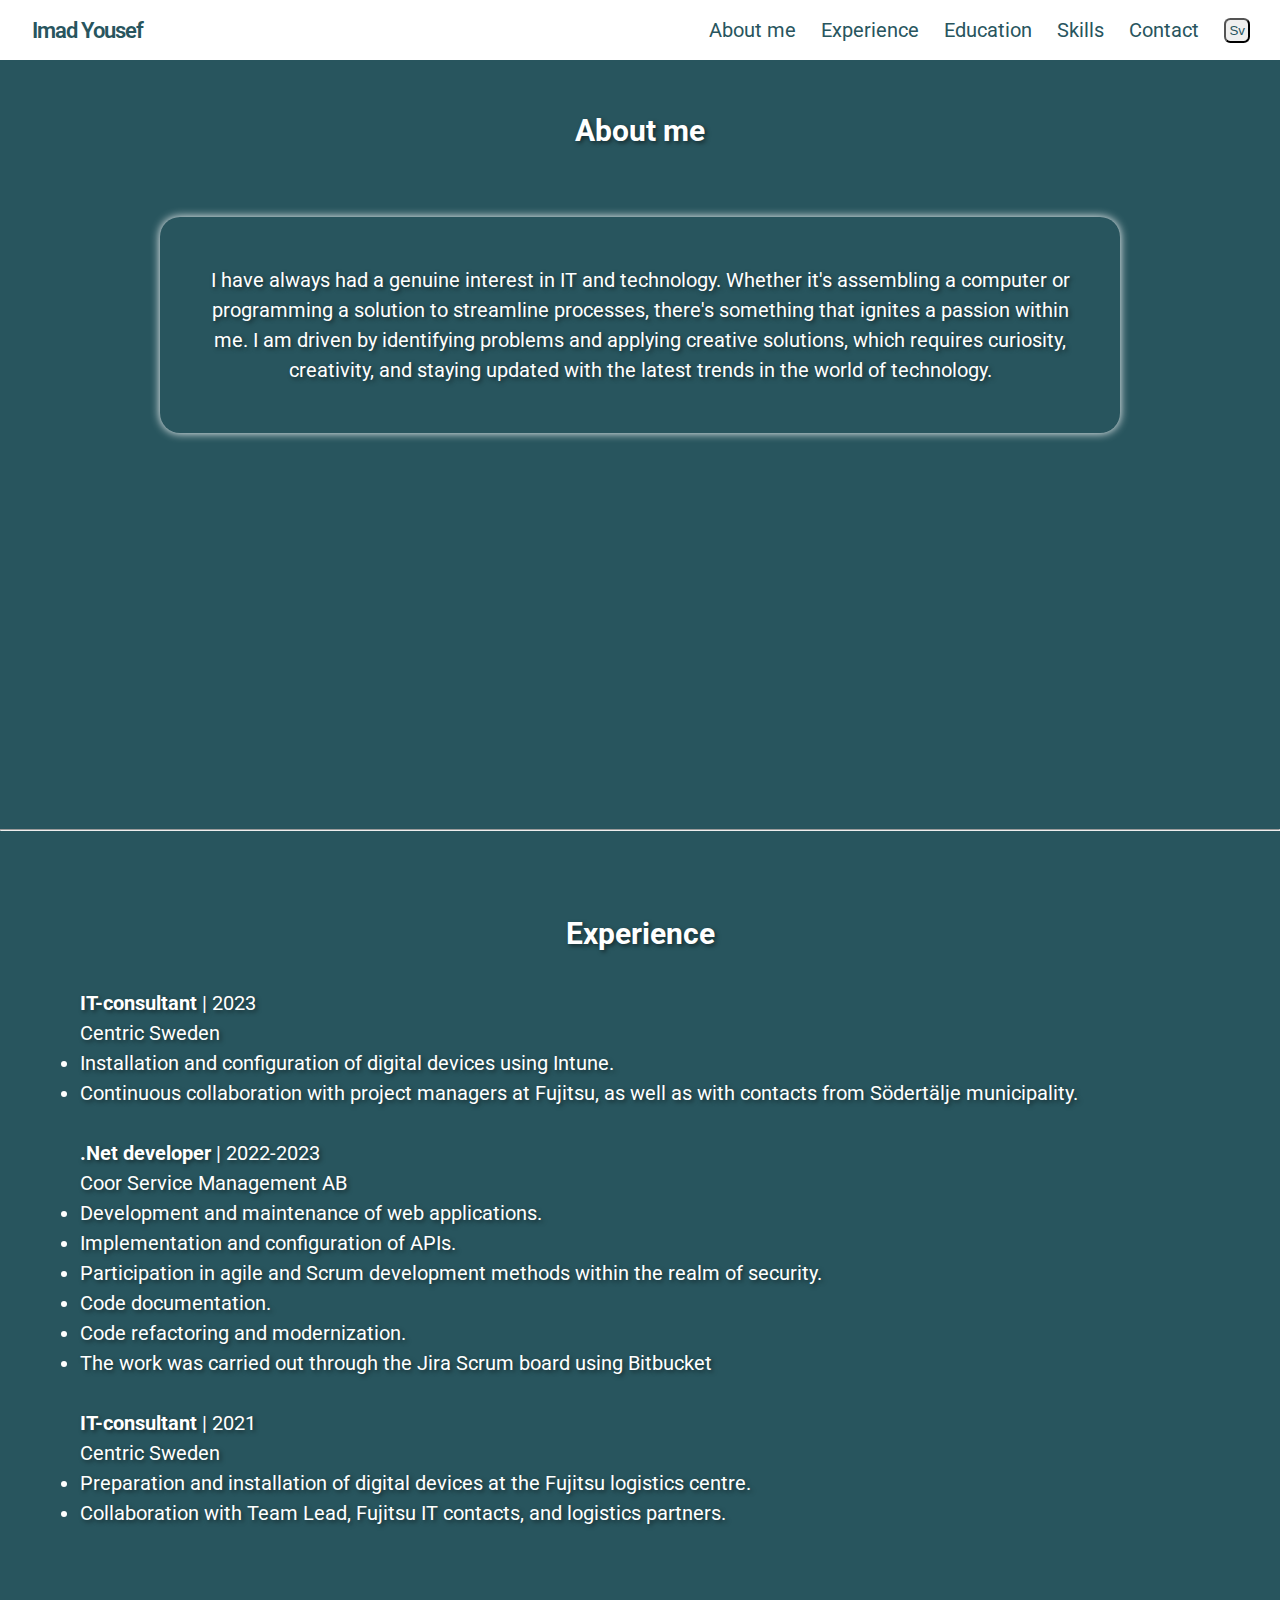
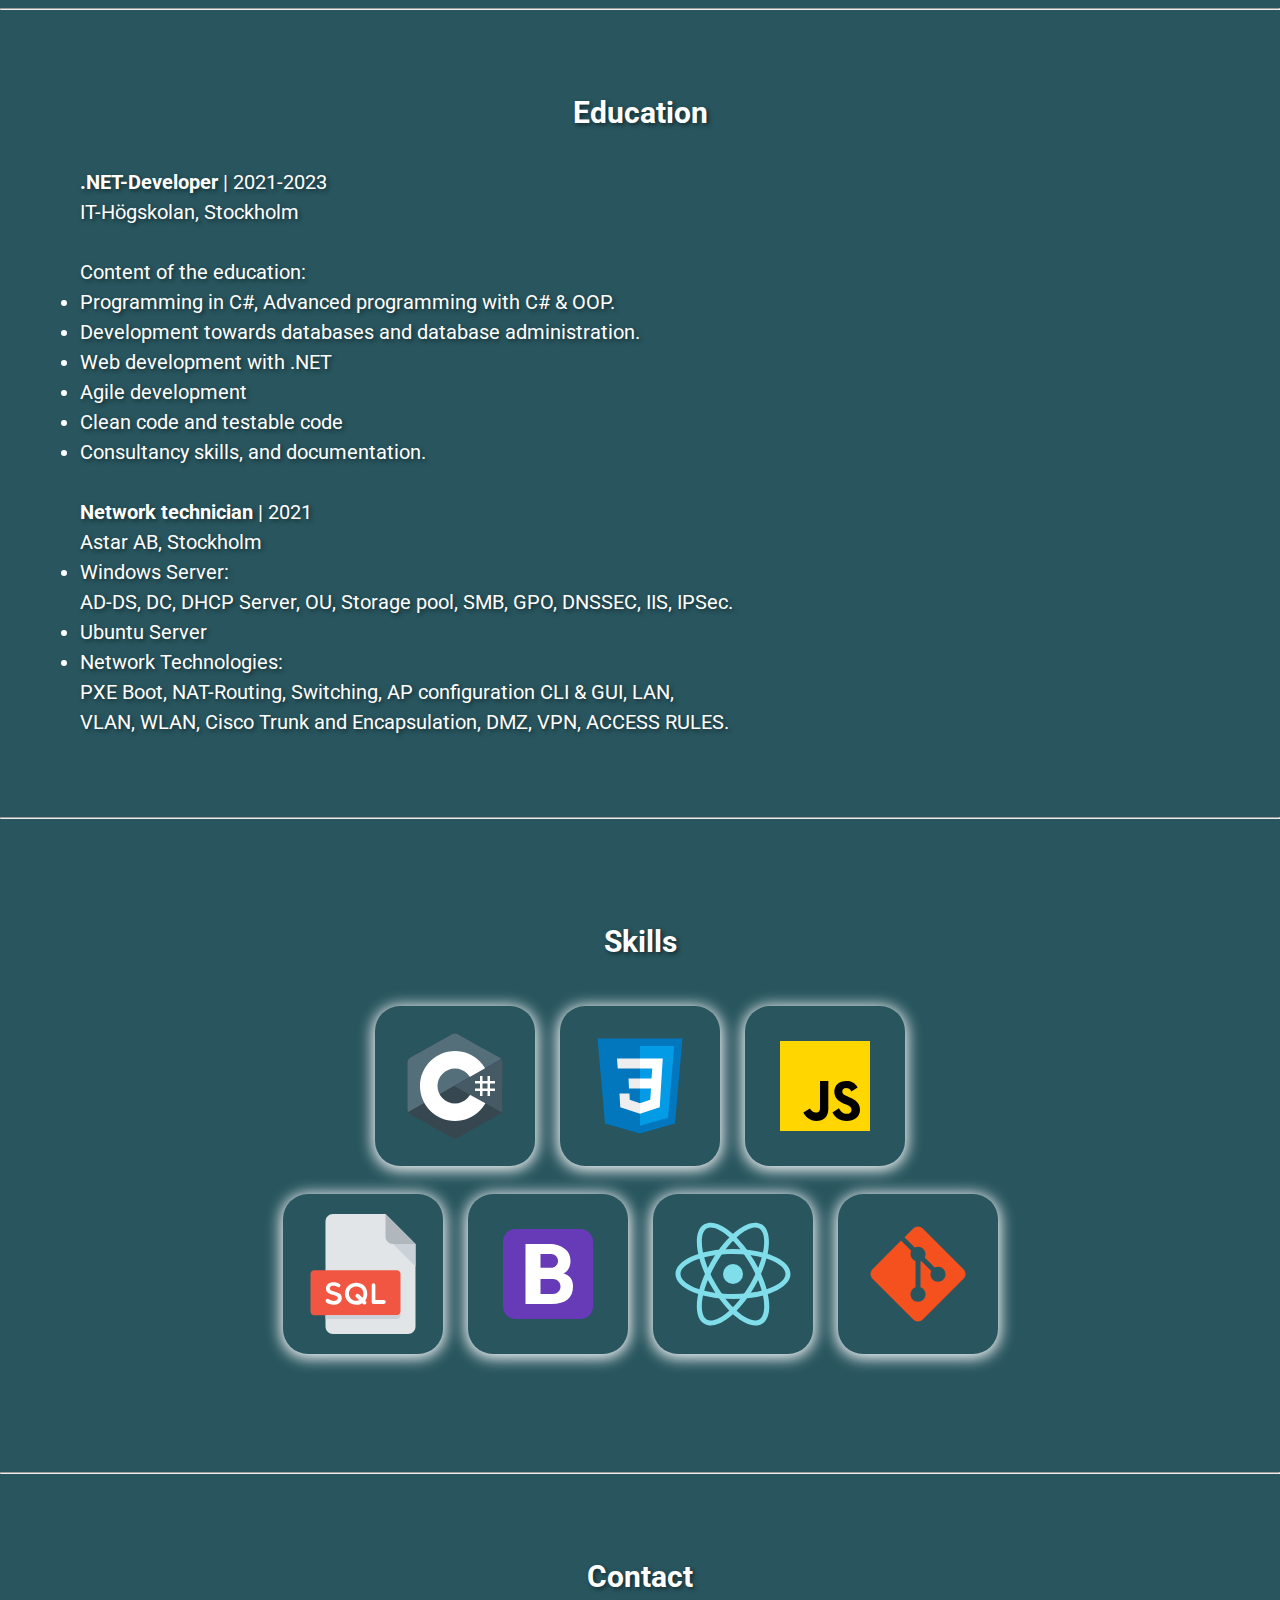
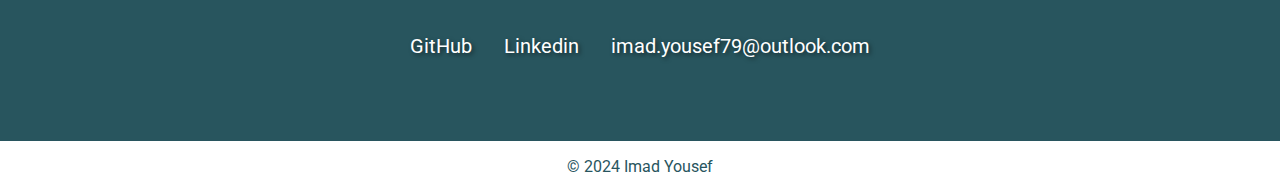
<file: index.html>
<!DOCTYPE html>
<html lang="en">
  <head>
    <meta charset="UTF-8">
    <meta name="viewport" content="width=device-width, initial-scale=1.0">

    <!-- Font awsome -->
    <link rel="stylesheet"
      href="https://cdnjs.cloudflare.com/ajax/libs/font-awesome/6.5.1/css/all.min.css"
      integrity="sha512-DTOQO9RWCH3ppGqcWaEA1BIZOC6xxalwEsw9c2QQeAIftl+Vegovlnee1c9QX4TctnWMn13TZye+giMm8e2LwA=="
      crossorigin="anonymous" referrerpolicy="no-referrer" />
    <meta name="viewport" content="width=device-width, initial-scale=1.0">
    <link rel="stylesheet" href="styles.css">
    <script src="script.js" defer></script>

    <title>Imad Yousef | .NET developer</title>
  </head>
  <body>

    <body>
      <!-- Header Section -->
      <header class="header">
        <div class="header-container">
          <a href="#" class="logo"><i class="fa-solid fa-code"></i>Imad Yousef</a>

          <nav class="nav">
            <ul class="nav-list">
              <li class="nav-item">
                <a href="#aboutme" class="nav-link">About
                  me</a></li>
              <li class="nav-item">
                <a href="#work-experience" class="nav-link">Experience</a>
              </li>
              <li class="nav-item">
                <a href="#education" class="nav-link">Education</a>
              </li>
              <li class="nav-item">
                <a href="#skills" class="nav-link">Skills</a>
              </li>
              <li class="nav-item">
                <a href="#contact" class="nav-link">Contact</a>
              </li>
              <li>
                <button class="lang-btn"><a href="./index.sv.html"><i class="fa-solid fa-globe"></i> Sv</a> </button>
              </li>
            </ul>
          </nav>
          <div class="hamburger">
            <div class="bar"></div>
            <div class="bar"></div>
            <div class="bar"></div>
          </div>

        </div>
      </header>
      <!-- About me section -->
      <section>
        <div class="aboutme-container">
          <h2 id="aboutme">About me</h2>
          <p>I have always had a genuine interest in IT and technology. Whether
            it's assembling a computer or programming a solution to streamline
            processes, there's something that ignites a passion within me.

            I am
            driven by identifying problems and applying creative solutions,
            which requires curiosity, creativity, and staying updated with the
            latest trends in the world of technology.
          </p>
          <img src="./Images/Roundedpic-1.png" alt="My Picture" width="300" />
        </div>
      </section>
      <hr />
      <!-- Work experience section -->
      <section>
        <div id="work-experience" class="work-experience-container">
          <h2> <span><i
                class="fa-solid fa-briefcase"></i></span>
            Experience</h2>
          <div class="job-experience">
            <strong> IT-consultant</strong> | 2023
            <br />
            Centric Sweden
            <ul class="job-duties">
              <li>Installation and configuration of digital devices using
                Intune.</li>
              <li>Continuous collaboration with project managers at Fujitsu, as
                well
                as with contacts from Södertälje municipality.</li>
            </ul>
          </div>
          <br />
          <div>
            <strong class="title"> .Net developer</strong> | 2022-2023 <br />
            Coor Service Management AB
            <ul class="job-duties">
              <li>Development and maintenance of web applications.</li>
              <li>Implementation
                and configuration of APIs. </li>
              <li> Participation in agile and Scrum development methods within
                the
                realm of security.</li>
              <li>Code documentation.</li>
              <li>Code refactoring and modernization.</li>
              <li>The work was carried out through the Jira Scrum board using
                Bitbucket</li>
            </ul>
          </div>
          <br />
          <div>
            <strong class="title"> IT-consultant</strong> | 2021
            <br />
            Centric Sweden

            <ul class="job-duties">
              <li>Preparation and installation of digital devices at the Fujitsu
                logistics centre. </li>
              <li>Collaboration with Team Lead, Fujitsu IT contacts, and
                logistics
                partners.</li>
            </ul>
          </div>

        </div>

      </section>
      <hr />

      <!-- Educations section  -->
      <section id="education">
        <div class="education-container">
          <h2><span>
              <i class="fa-solid fa-graduation-cap"></i>
            </span> Education</h2>
          <div>
            <strong> .NET-Developer</strong> | 2021-2023
            <br />
            IT-Högskolan, Stockholm
            <ul>
              <br />Content of the education:<br />
              <li>Programming in C#, Advanced
                programming
                with C# & OOP.</li>
              <li>Development towards databases and database
                administration.</li>
              <li>Web development with .NET</li>
              <li>Agile development</li>
              <li>Clean
                code and testable code</li>
              <li>Consultancy skills, and documentation.</li>
            </ul>
          </div>
          <br />
          <div>
            <strong> Network technician</strong> | 2021
            <br />
            Astar AB, Stockholm
            <br/>
            <ul>
              <li>Windows Server:</br> AD-DS, DC, DHCP Server, OU, Storage pool, SMB,
                GPO, DNSSEC, IIS, IPSec.</li>
              <li>Ubuntu Server</li>
              <li>Network Technologies: </li>PXE Boot, NAT-Routing, Switching,
              AP
              configuration CLI & GUI, LAN,</br> VLAN, WLAN, Cisco Trunk and
              Encapsulation, DMZ, VPN, ACCESS RULES.</li>
          </ul>
        </div>
      </div>
    </section>
    <hr />
    <!-- Skills section -->
    <section id="skills">

      <div class="skills-container">
        <h2>
          <span>
            <i class="fa-solid fa-ranking-star"></i>
          </span>Skills</h2>
        <div class="skills-wrapper">
          <div>
            <img
              src="./icons/icons8-c-sharp-logo.svg"
              alt="c-sharp logo icon"
              loading="lazy"
              class="icon icon-card" />
            <img
              src="./icons/icons8-css3.svg"
              alt="css3"
              loading="lazy"
              class="icon icon-card" />
            <img
              src="./icons/icons8-javascript.svg"
              alt="javascript"
              loading="lazy"
              class="icon icon-card" />
          </div>
          <img
          src="./icons/sql-svgrepo-com.svg"
          alt="javascript"
          loading="lazy"
          class="icon icon-card" />
            <img
              src="./icons/icons8-bootstrap.svg"
              alt
              loading="lazy"
              class="icon icon-card" />
            <img
              src="./icons/icons8-react-native.svg"
              alt
              loading="lazy"
              class="icon icon-card" />
            <img
              src="./icons/icons8-git.svg"
              alt
              loading="lazy"
              class="icon icon-card" />
          </div>
        </div>

    </section>
    <hr />
    <!-- Contact section -->
    <section id="contact">
      <div class="contact-container">

        <h2>
          <span>
            <i class="fa-solid fa-link"></i>
          </span> Contact</h2>
        <ul class="contact-list">
          <li><a href="https://github.com/Imadyou"><i
                class="fa-brands fa-github"></i> GitHub</a></li>
          <li><a
              href="http://www.linkedin.com/in/imad-yousef"><i
                class="fa-brands fa-linkedin"></i> Linkedin</a></li>
          <li><i class="fa-regular fa-envelope"></i>
            imad.yousef79@outlook.com</li>
        </ul>
      </div>
    </section>

  </body>

  <!-- Footer -->
  <footer class="footer">
    <p>© 2024 Imad Yousef</p>
  </footer>
</html>
</file>
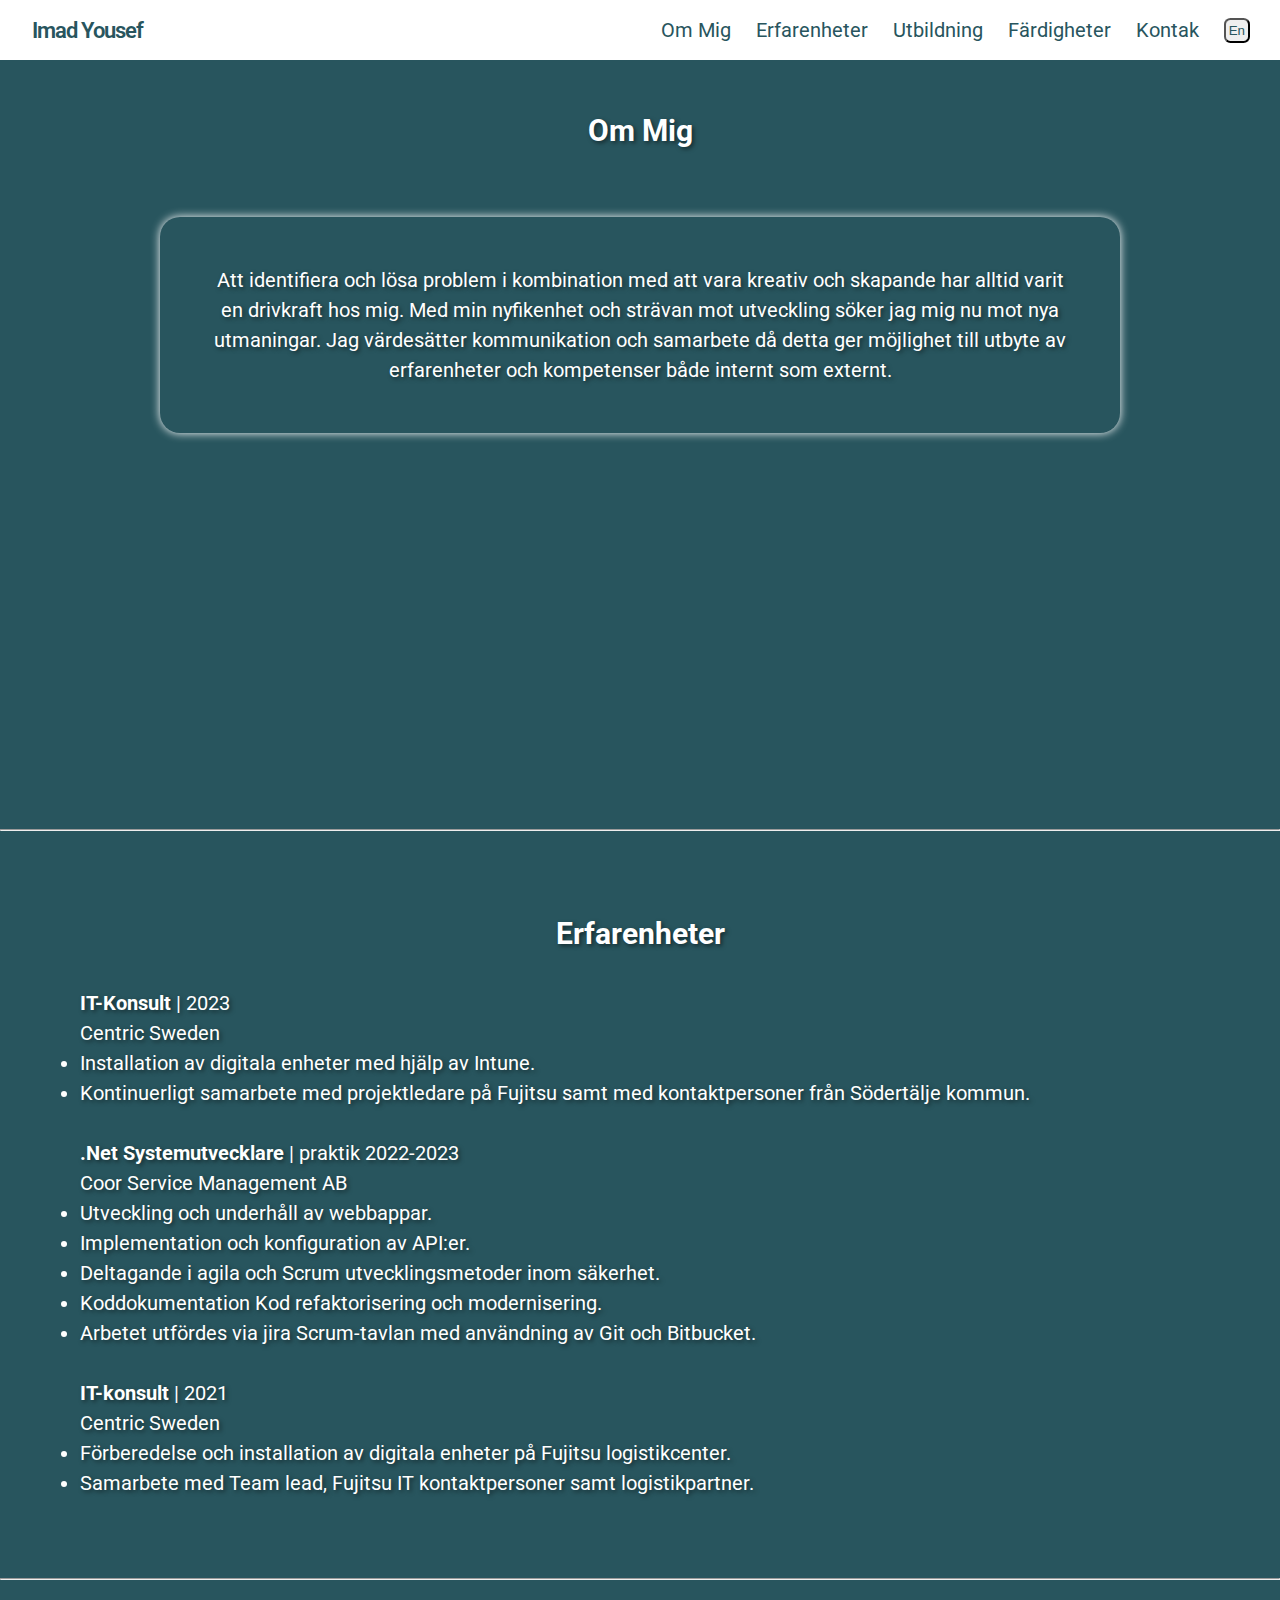
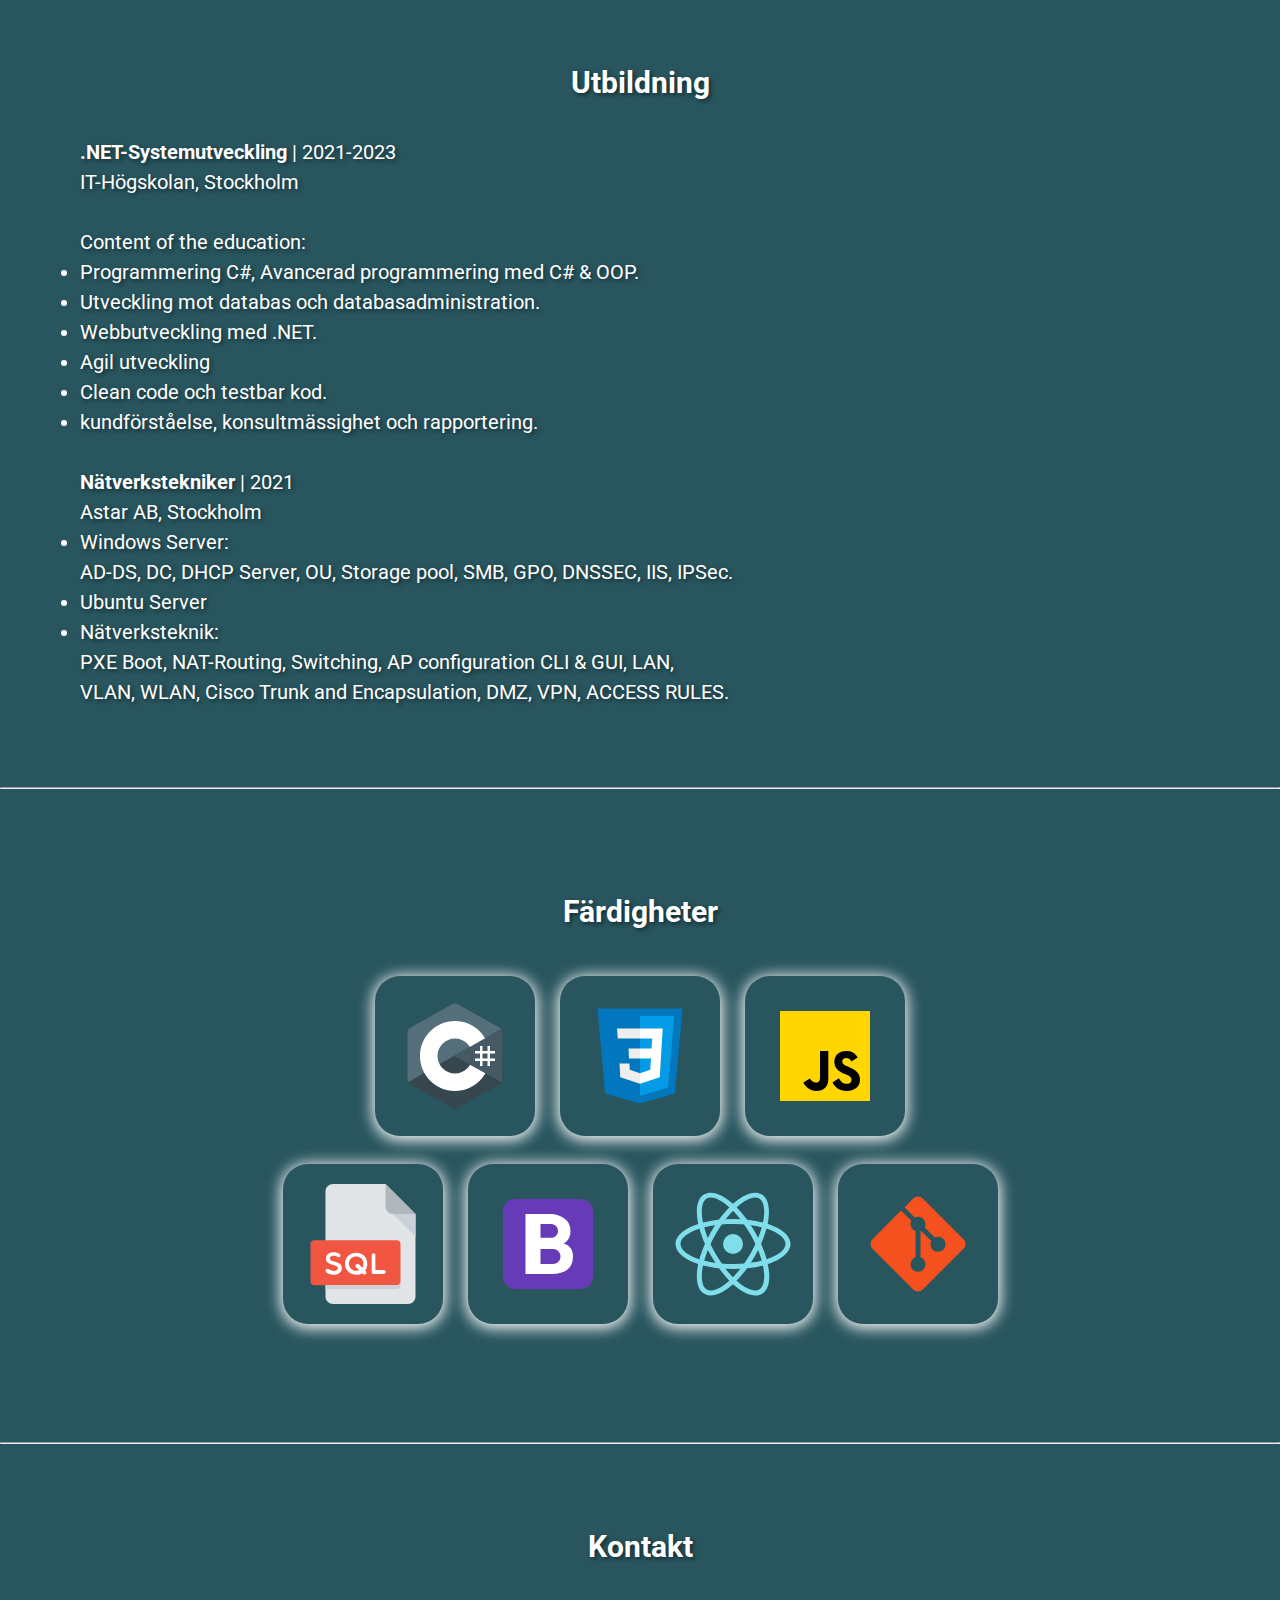
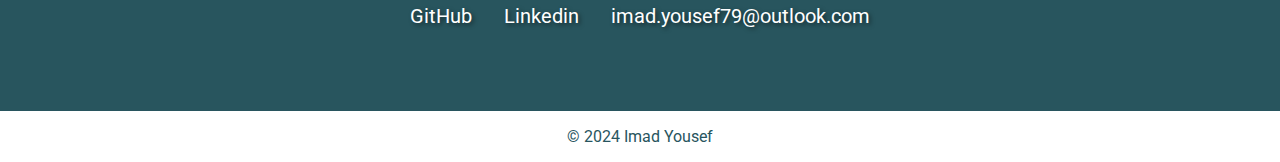
<file: index.sv.html>
<!DOCTYPE html>
<html lang="en">
  <head>
    <meta charset="UTF-8">
    <meta name="viewport" content="width=device-width, initial-scale=1.0">

    <!-- Font awsome -->
    <link rel="stylesheet"
      href="https://cdnjs.cloudflare.com/ajax/libs/font-awesome/6.5.1/css/all.min.css"
      integrity="sha512-DTOQO9RWCH3ppGqcWaEA1BIZOC6xxalwEsw9c2QQeAIftl+Vegovlnee1c9QX4TctnWMn13TZye+giMm8e2LwA=="
      crossorigin="anonymous" referrerpolicy="no-referrer" />
    <meta name="viewport" content="width=device-width, initial-scale=1.0">
    <link rel="stylesheet" href="styles.css">
    <script src="script.js" defer></script>

    <title>Imad Yousef | .NET developer</title>
  </head>
  <body>

    <body>
      <!-- Header Section -->
      <header class="header">
        <div class="header-container">
          <a href="#" class="logo"><i class="fa-solid fa-code"></i> Imad Yousef</a>

          <nav class="nav">
            <ul class="nav-list">
              <li class="nav-item">
                <a href="#aboutme" class="nav-link">Om Mig
                  </a></li>
              <li class="nav-item">
                <a href="#work-experience" class="nav-link">Erfarenheter</a>
              </li>
              <li class="nav-item">
                <a href="#education" class="nav-link">Utbildning</a>
              </li>
              <li class="nav-item">
                <a href="#skills" class="nav-link">Färdigheter</a>
              </li>
              <li class="nav-item">
                <a href="#contact" class="nav-link">Kontak</a>
              </li>
              <li>
                <button class="lang-btn"><a href="./index.html"><i class="fa-solid fa-globe"></i> En</a></button>
              </li>
            </ul>
          </nav>

          <div class="hamburger">
            <div class="bar"></div>
            <div class="bar"></div>
            <div class="bar"></div>
          </div>

        </div>
      </header>
      <!-- About me section -->
      <section>
        <div class="aboutme-container">
          <h2 id="aboutme">Om Mig</h2>
          <p>Att identifiera och lösa problem i kombination med
            att vara kreativ och skapande har alltid varit en
            drivkraft hos mig. Med min nyfikenhet och strävan
            mot utveckling söker jag mig nu mot nya utmaningar.

            Jag värdesätter kommunikation och samarbete då
            detta ger möjlighet till utbyte av erfarenheter och
            kompetenser både internt som externt.
          </p>
          <img src="./Images/Roundedpic-1.png" alt="My Picture" width="300" />
        </div>
      </section>
      <hr />
      <!-- Work experience section -->
      <section>
        <div id="work-experience" class="work-experience-container">
          <h2> <span><i
                class="fa-solid fa-briefcase"></i></span>
            Erfarenheter</h2>
          <div class="job-experience">
            <strong> IT-Konsult</strong> | 2023
            <br />
            Centric Sweden
            <ul class="job-duties">
              <li> Installation av digitala enheter med hjälp av Intune. </li>
              <li>Kontinuerligt samarbete med projektledare på Fujitsu
                samt med kontaktpersoner från Södertälje kommun.</li>
            </ul>
          </div>
          <br />
          <div>
            <strong class="title"> .Net Systemutvecklare</strong> | praktik 2022-2023 <br />
            Coor Service Management AB
            <ul class="job-duties">
              <li>Utveckling och underhåll av webbappar.</li>
              <li>Implementation och konfiguration av API:er.</li>
              <li>Deltagande i agila och Scrum
                utvecklingsmetoder inom säkerhet.</li>
              <li>Koddokumentation Kod refaktorisering och
                modernisering.</li>
              <li>Arbetet utfördes via jira Scrum-tavlan med
                användning av Git och Bitbucket.</li>
            </ul>
          </div>
          <br />
          <div>
            <strong class="title"> IT-konsult</strong> | 2021
            <br />
            Centric Sweden

            <ul class="job-duties">
              <li>Förberedelse och installation av digitala
                enheter på Fujitsu logistikcenter.</li>
              <li>Samarbete med Team lead, Fujitsu IT
                kontaktpersoner samt logistikpartner.</li>
            </ul>
          </div>
        </div>
      </section>
      <hr />

      <!-- Educations section  -->
      <section id="education">
        <div class="education-container">
          <h2><span>
              <i class="fa-solid fa-graduation-cap"></i>
            </span>Utbildning</h2>
          <div>
            <strong> .NET-Systemutveckling</strong> | 2021-2023
            <br />
            IT-Högskolan, Stockholm
            <ul>
              <br />Content of the education:<br />
              <li>Programmering C#,
                Avancerad programmering med C# & OOP.</li>
              <li> Utveckling mot databas och databasadministration.</li>
              <li> Webbutveckling med .NET.</li>
              <li>Agil utveckling</li>
              <li>Clean
                code och testbar kod.</li>
              <li>kundförståelse,
                konsultmässighet och rapportering.</li>
            </ul>
          </div>
          <br />
          <div>
            <strong> Nätverkstekniker</strong> | 2021
            <br />
            Astar AB, Stockholm
            <br/>
            <ul>
              <li>Windows Server:</br> AD-DS, DC, DHCP Server, OU, Storage pool, SMB,
                GPO, DNSSEC, IIS, IPSec.</li>
              <li>Ubuntu Server</li>
              <li>Nätverksteknik: </li>PXE Boot, NAT-Routing, Switching,
              AP
              configuration CLI & GUI, LAN,</br> VLAN, WLAN, Cisco Trunk and
              Encapsulation, DMZ, VPN, ACCESS RULES.</li>
          </ul>
        </div>
      </div>
    </section>
    <hr />
    <!-- Skills section -->
    <section id="skills">

      <div class="skills-container">
        <h2>
          <span>
            <i class="fa-solid fa-ranking-star"></i>
          </span>Färdigheter</h2>
        <div class="skills-wrapper">
          <div>
            <img
              src="./icons/icons8-c-sharp-logo.svg"
              alt="c-sharp logo icon"
              loading="lazy"
              class="icon icon-card" />
            <img
              src="./icons/icons8-css3.svg"
              alt="css3"
              loading="lazy"
              class="icon icon-card" />
            <img
              src="./icons/icons8-javascript.svg"
              alt="javascript"
              loading="lazy"
              class="icon icon-card" />
          </div>
          <img
          src="./icons/sql-svgrepo-com.svg"
          alt="javascript"
          loading="lazy"
          class="icon icon-card" />
            <img
              src="./icons/icons8-bootstrap.svg"
              alt
              loading="lazy"
              class="icon icon-card" />
            <img
              src="./icons/icons8-react-native.svg"
              alt
              loading="lazy"
              class="icon icon-card" />
            <img
              src="./icons/icons8-git.svg"
              alt
              loading="lazy"
              class="icon icon-card" />
          </div>
        </div>
        </div>

    </section>
    <hr />
    <!-- Contact section -->
    <section id="contact">
      <div class="contact-container">

        <h2>
          <span>
            <i class="fa-solid fa-link"></i>
          </span> Kontakt</h2>
        <ul class="contact-list">
          <li><a href="https://github.com/Imadyou"><i
                class="fa-brands fa-github"></i> GitHub</a></li>
          <li><a
              href="http://www.linkedin.com/in/imad-yousef"><i
                class="fa-brands fa-linkedin"></i> Linkedin</a></li>
          <li><i class="fa-regular fa-envelope"></i>
            imad.yousef79@outlook.com</li>
        </ul>
      </div>
    </section>

  </body>

  <!-- Footer -->
  <footer class="footer">
    <p>© 2024 Imad Yousef</p>
  </footer>
</html>
</file>
<file: styles.css>
/* styles.css */

/* Import the Roboto font from Google Fonts */
@import url("https://fonts.googleapis.com/css2?family=Roboto:ital,wght@0,400;0,900;1,700&display=swap");

@import url("https://fonts.googleapis.com/css2?family=Ruda:wght@400..900&display=swap");

:root {
  --primary-color: #28555e;
  --secondary-text-color: #ffffff;
  --icon-color: #d18c5c;
  --font-family: "Roboto", sans-serif;
  --shadow-wite: #ffffff;
}
* {
  margin: 0;
  padding: 0;
  box-sizing: border-box;
}
body {
  font-family: var(--font-family);
  background-color: var(--primary-color);
  height: 100%;
  width: 100%;
  padding-top: 60px;
}
body section {
  line-height: 1.5;
  font-size: 20px;
  color: var(--secondary-text-color);
  text-shadow: 2px 2px 4px rgba(0, 0, 0, 0.5);
}
a {
  text-decoration: none;
  color: inherit;
}

h2 {
  align-self: center;
  padding-bottom: 2rem;
}

.header {
  background-color: var(--secondary-text-color);
  color: var(--primary-color);
  position: fixed;
  width: 100%;
  top: 0;
}

.header-container {
  display: flex;
  align-items: center;
  justify-content: space-between;
  padding: 0 30px;
  min-height: 60px;
}
.logo {
  font-weight: 600;
  font-size: 22px;
  padding: 2px;
  letter-spacing: -1px;
}
.logo img {
  width: 1.5em;
}

.logo:hover {
  color: var(--icon-color);
}

.nav {
  transition: all 0.3s ease-in-out;
}
.nav-list {
  display: flex;
  list-style: none;
  column-gap: 25px;
}

.nav-link {
  color: var(--primary-color);
  font-size: 20px;
  transition: all 0.4s;
}

.nav-link:hover {
  color: var(--icon-color);
}

.lang-btn {
  padding: 3px;
  color: var(--primary-color);
  border-radius: 25%;
}

.hamburger {
  display: none;
  cursor: pointer;
}

.bar {
  height: 2px;
  width: 27px;
  background: var(--primary-color);
  margin: 5px 0;
}

.nav--open {
  transform: translate(0) !important;
}

.hamburger--open .bar:nth-child(1) {
  transform: translateY(7px) rotate(45deg);
}

.hamburger--open .bar:nth-child(2) {
  opacity: 0;
}

.hamburger--open .bar:nth-child(3) {
  transform: translateY(-7px) rotate(-45deg);
}
/* Aboutme section style */

.aboutme-container {
  text-align: center;
  display: flex;
  flex-direction: column;
  justify-items: center;
  padding: 3rem;
}

.aboutme-container p {
  border-radius: 1em;
  padding: 3rem;
  margin: 2rem 7rem;
  box-shadow: 0 0px 10px rgba(255, 255, 255, 3);
}
.aboutme-container > img {
  align-self: center;
  margin-top: 1rem;
  border-radius: 150px;
  box-shadow: 0 0px 10px rgba(255, 255, 255, 3);
  opacity: 0;
  animation: fadeIn 1s ease-in forwards;
  z-index: -1;
}
@keyframes fadeIn {
  from {
    opacity: 0;
  }
  to {
    opacity: 1;
  }
}

/* Work experience sections style */
span {
  color: var(--icon-color);
}
.work-experience-container {
  display: flex;
  flex-direction: column;
  justify-content: center;
  padding: 5rem;
}

/* Educaiton sections style */
.education-container {
  display: flex;
  flex-direction: column;
  justify-content: center;
  padding: 5rem;
}

/* Skills sections style */
.skills-container {
  display: flex;
  flex-direction: column;
  text-align: center;
  padding: 5em;
}

.skills-wrapper img {
  padding: 1em;
}

.icon {
  width: 8em;
  height: 8em;
}
.icon-card {
  box-shadow: 0px 2px 15px 2px var(--secondary-text-color);
  border-radius: 3em;
  border-radius: 25px;
  padding: 10px;
  margin: 10px;
}
.icon-card:hover {
  transition: transform 0.3s ease-in-out;
  transform-origin: center;
  transform: scale(1.2);
  box-shadow: none;
}

/* Contact sections style */
.contact-container {
  display: flex;
  flex-direction: column;
  justify-content: center;
  margin: 5rem;
}
.contact-container a {
  color: var(--secondary-text-color);
  text-decoration: none;
}
.contact-container ul {
  display: flex;
  justify-content: center;
  gap: 2rem;
  list-style: none;
}

.contact-container a:hover {
  color: var(--icon-color);
  transition: color 0.3s ease;
}
/* Footer section style */
.footer {
  padding: 1rem;
  text-align: center;
  text-shadow: none;
  color: var(--primary-color);
  background-color: var(--secondary-text-color);
  bottom: 0;
}

/* Small devices (landscape phones, less than 768px)------- */
@media screen and (min-width: 600px) and (max-width: 768px) {
  .nav {
    position: fixed;
    top: 60px;
    left: 0;
    background-color: var(--secondary-text-color);
    width: 100%;
    padding: 10px 0 25px;
    transform: translateX(-100%);
  }

  .nav-list {
    flex-direction: column;
    align-items: center;
    row-gap: 20px;
  }

  .nav-link {
    font-size: 18px;
  }

  .hamburger {
    display: block;
  }

  .aboutme-container p {
    border-radius: 0.5em;
    padding: 1.5em;
    margin: 1.5em auto;
    box-shadow: 0 0px 5px rgba(255, 255, 255, 3);
  }

  .work-experience-container,
  .education-container {
    padding: 3em;
    margin: auto;
  }
  .icon {
    width: 7em;
    height: 7em;
  }
}
/* Small devices (portrait phones, less than 600px) ------ */
@media screen and (max-width: 599px) {
  .nav {
    position: fixed;
    top: 60px;
    left: 0;
    background-color: var(--secondary-text-color);
    width: 100%;
    padding: 10px 0 25px;
    transform: translateX(-100%);
  }

  .nav-list {
    flex-direction: column;
    align-items: center;
    row-gap: 20px;
  }

  .nav-link {
    font-size: 20px;
  }

  .hamburger {
    display: block;
  }

  .aboutme-container p {
    border-radius: 1em;
    padding: 1em;
    margin: 1em auto;
    box-shadow: 0 0px 10px rgba(255, 255, 255, 3);
  }

  .work-experience-container,
  .education-container {
    padding: 5em;
    margin: auto;
  }

  .skills-container {
    display: flex;
    flex-direction: column;
    text-align: center;
    padding: 5rem;
  }

  .icon {
    width: 5em;
    height: 5em;
  }

  .contact-list {
    display: flex;
    flex-direction: column;
    justify-content: center;
    align-items: center;
    margin: auto;
  }
}
</file>
